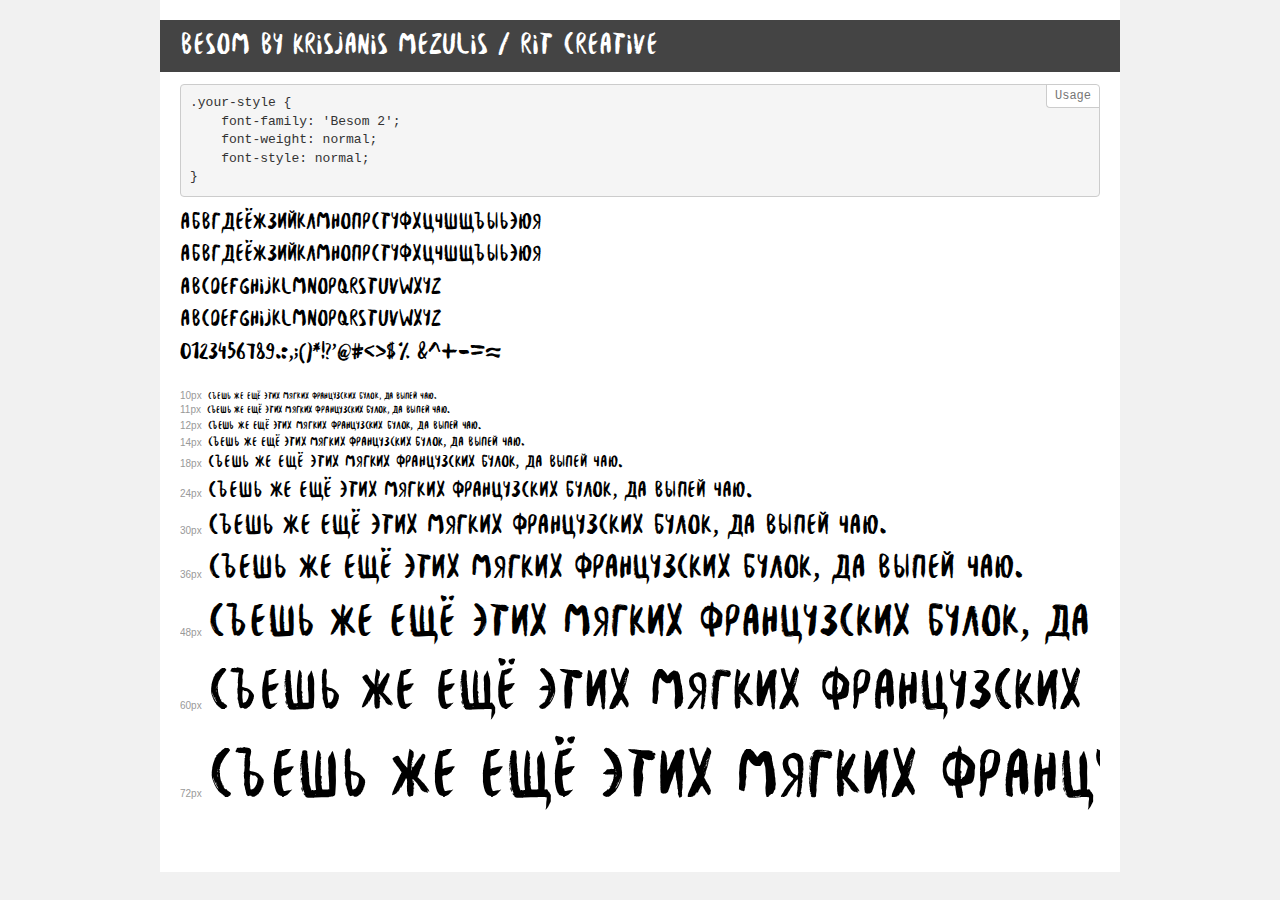
<file: fons/Besom/demo.html>
<!DOCTYPE html>
<html>
<head>
	<meta charset="utf-8">
	<meta http-equiv="X-UA-Compatible" content="IE=edge">
	<meta name="viewport" content="width=device-width, initial-scale=1">
	<meta name="robots" content="noindex, noarchive">
	<title>Transfonter demo</title>
	<link href="stylesheet.css" rel="stylesheet">
	<style>
		/*
		http://meyerweb.com/eric/tools/css/reset/
		v2.0 | 20110126
		License: none (public domain)
		*/
		html, body, div, span, applet, object, iframe,
		h1, h2, h3, h4, h5, h6, p, blockquote, pre,
		a, abbr, acronym, address, big, cite, code,
		del, dfn, em, img, ins, kbd, q, s, samp,
		small, strike, strong, sub, sup, tt, var,
		b, u, i, center,
		dl, dt, dd, ol, ul, li,
		fieldset, form, label, legend,
		table, caption, tbody, tfoot, thead, tr, th, td,
		article, aside, canvas, details, embed,
		figure, figcaption, footer, header, hgroup,
		menu, nav, output, ruby, section, summary,
		time, mark, audio, video {
			margin: 0;
			padding: 0;
			border: 0;
			font-size: 100%;
			font: inherit;
			vertical-align: baseline;
		}
		/* HTML5 display-role reset for older browsers */
		article, aside, details, figcaption, figure,
		footer, header, hgroup, menu, nav, section {
			display: block;
		}
		body {
			line-height: 1;
		}
		ol, ul {
			list-style: none;
		}
		blockquote, q {
			quotes: none;
		}
		blockquote:before, blockquote:after,
		q:before, q:after {
			content: '';
			content: none;
		}
		table {
			border-collapse: collapse;
			border-spacing: 0;
		}
		/* common styles */
		body {
			background: #f1f1f1;
			color: #000;
		}
		.page {
			background: #fff;
			width: 920px;
			margin: 0 auto;
			padding: 20px 20px 0 20px;
			overflow: hidden;
		}
		.font-container {
			overflow-x: auto;
			overflow-y: hidden;
			margin-bottom: 40px;
			line-height: 1.3;
			white-space: nowrap;
			padding-bottom: 5px;
		}
		h1 {
			position: relative;
			background: #444;
			font-size: 32px;
			color: #fff;
			padding: 10px 20px;
			margin: 0 -20px 12px -20px;
		}
		.letters {
			font-size: 25px;
			margin-bottom: 20px;
		}
		.s10:before {
			content: '10px';
		}
		.s11:before {
			content: '11px';
		}
		.s12:before {
			content: '12px';
		}
		.s14:before {
			content: '14px';
		}
		.s18:before {
			content: '18px';
		}
		.s24:before {
			content: '24px';
		}
		.s30:before {
			content: '30px';
		}
		.s36:before {
			content: '36px';
		}
		.s48:before {
			content: '48px';
		}
		.s60:before {
			content: '60px';
		}
		.s72:before {
			content: '72px';
		}
		.s10:before, .s11:before, .s12:before, .s14:before,
		.s18:before, .s24:before, .s30:before, .s36:before,
		.s48:before, .s60:before, .s72:before {
			font-family: Arial, sans-serif;
			font-size: 10px;
			font-weight: normal;
			font-style: normal;
			color: #999;
			padding-right: 6px;
		}
		pre {
			display: block;
			position: relative;
			padding: 9px;
			margin: 0 0 10px;
			font-family: Monaco, Menlo, Consolas, "Courier New", monospace !important;
			font-size: 13px;
			line-height: 1.428571429;
			color: #333;
			font-weight: normal !important;
			font-style: normal !important;
			background-color: #f5f5f5;
			border: 1px solid #ccc;
			overflow-x: auto;
			border-radius: 4px;
		}
		pre:after {
			display: block;
			position: absolute;
			right: 0;
			top: 0;
			content: 'Usage';
			line-height: 1;
			padding: 5px 8px;
			font-size: 12px;
			color: #767676;
			background-color: #fff;
			border: 1px solid #ccc;
			border-right: none;
			border-top: none;
			border-radius: 0 4px 0 4px;
			z-index: 10;
		}
		/* responsive */
		@media (max-width: 959px) {
			.page {
				width: auto;
				margin: 0;
			}
		}
	</style>
</head>
<body>
<div class="page">
	<div class="demo" style="font-family: 'Besom 2'; font-weight: normal; font-style: normal;">
		<h1>Besom by Krisjanis Mezulis / RIT CREATIVE</h1>
		<pre>.your-style {
    font-family: 'Besom 2';
    font-weight: normal;
    font-style: normal;
}</pre>
		<div class="font-container">
			<p class="letters">
				абвгдеёжзийклмнопрстуфхцчшщъыьэюя <br />
				АБВГДЕЁЖЗИЙКЛМНОПРСТУФХЦЧШЩЪЫЬЭЮЯ <br />
				abcdefghijklmnopqrstuvwxyz <br />
				ABCDEFGHIJKLMNOPQRSTUVWXYZ <br />				0123456789.:,;()*!?'@#<>$%&^+-=~
			</p>
			<p class="s10" style="font-size: 10px;">Съешь же ещё этих мягких французских булок, да выпей чаю.</p>
			<p class="s11" style="font-size: 11px;">Съешь же ещё этих мягких французских булок, да выпей чаю.</p>
			<p class="s12" style="font-size: 12px;">Съешь же ещё этих мягких французских булок, да выпей чаю.</p>
			<p class="s14" style="font-size: 14px;">Съешь же ещё этих мягких французских булок, да выпей чаю.</p>
			<p class="s18" style="font-size: 18px;">Съешь же ещё этих мягких французских булок, да выпей чаю.</p>
			<p class="s24" style="font-size: 24px;">Съешь же ещё этих мягких французских булок, да выпей чаю.</p>
			<p class="s30" style="font-size: 30px;">Съешь же ещё этих мягких французских булок, да выпей чаю.</p>
			<p class="s36" style="font-size: 36px;">Съешь же ещё этих мягких французских булок, да выпей чаю.</p>
			<p class="s48" style="font-size: 48px;">Съешь же ещё этих мягких французских булок, да выпей чаю.</p>
			<p class="s60" style="font-size: 60px;">Съешь же ещё этих мягких французских булок, да выпей чаю.</p>
			<p class="s72" style="font-size: 72px;">Съешь же ещё этих мягких французских булок, да выпей чаю.</p>
		</div>
	</div>
</div>
</body>
</html>
</file>
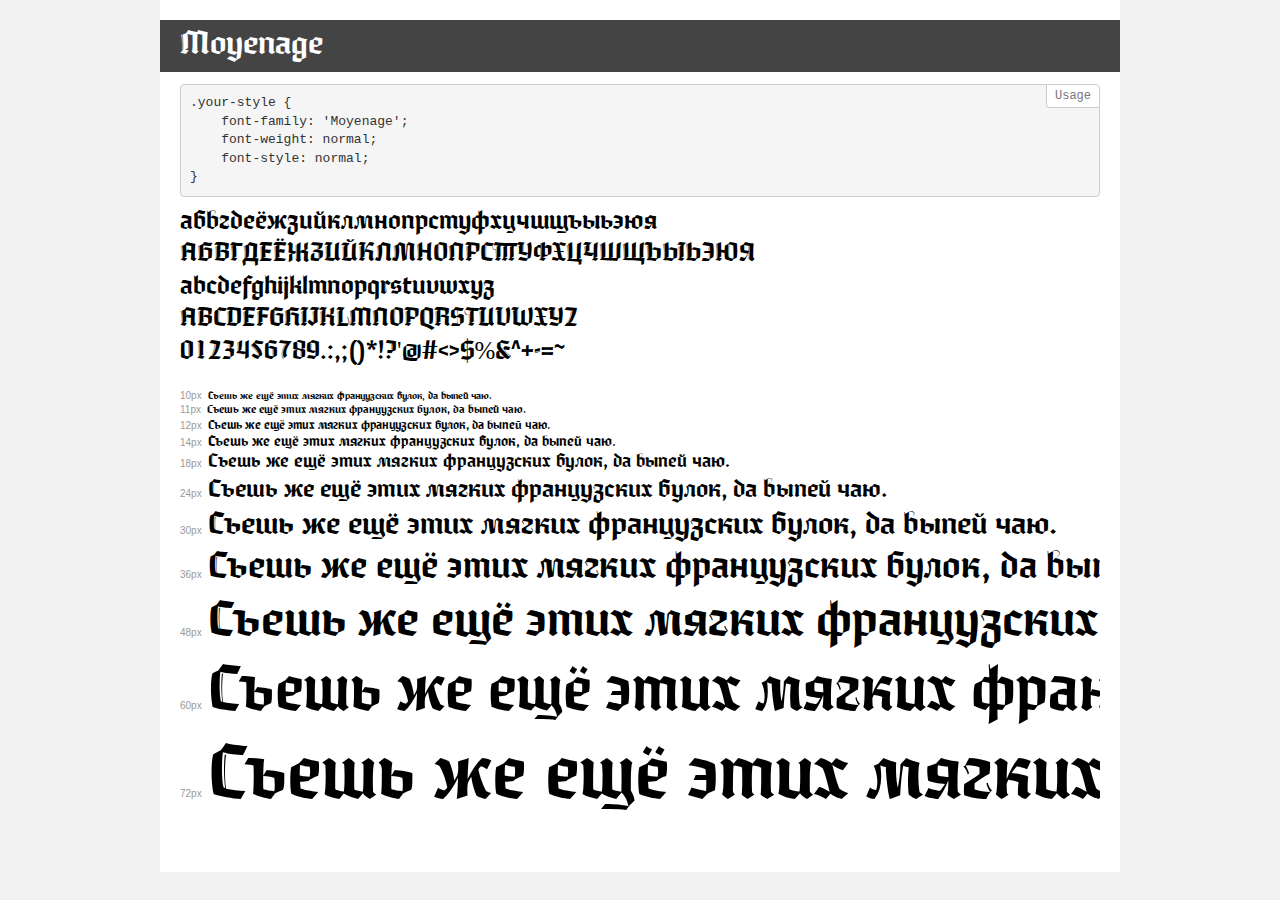
<file: fons/Moyenage/demo.html>
<!DOCTYPE html>
<html>
<head>
	<meta charset="utf-8">
	<meta http-equiv="X-UA-Compatible" content="IE=edge">
	<meta name="viewport" content="width=device-width, initial-scale=1">
	<meta name="robots" content="noindex, noarchive">
	<title>Transfonter demo</title>
	<link href="stylesheet.css" rel="stylesheet">
	<style>
		/*
		http://meyerweb.com/eric/tools/css/reset/
		v2.0 | 20110126
		License: none (public domain)
		*/
		html, body, div, span, applet, object, iframe,
		h1, h2, h3, h4, h5, h6, p, blockquote, pre,
		a, abbr, acronym, address, big, cite, code,
		del, dfn, em, img, ins, kbd, q, s, samp,
		small, strike, strong, sub, sup, tt, var,
		b, u, i, center,
		dl, dt, dd, ol, ul, li,
		fieldset, form, label, legend,
		table, caption, tbody, tfoot, thead, tr, th, td,
		article, aside, canvas, details, embed,
		figure, figcaption, footer, header, hgroup,
		menu, nav, output, ruby, section, summary,
		time, mark, audio, video {
			margin: 0;
			padding: 0;
			border: 0;
			font-size: 100%;
			font: inherit;
			vertical-align: baseline;
		}
		/* HTML5 display-role reset for older browsers */
		article, aside, details, figcaption, figure,
		footer, header, hgroup, menu, nav, section {
			display: block;
		}
		body {
			line-height: 1;
		}
		ol, ul {
			list-style: none;
		}
		blockquote, q {
			quotes: none;
		}
		blockquote:before, blockquote:after,
		q:before, q:after {
			content: '';
			content: none;
		}
		table {
			border-collapse: collapse;
			border-spacing: 0;
		}
		/* common styles */
		body {
			background: #f1f1f1;
			color: #000;
		}
		.page {
			background: #fff;
			width: 920px;
			margin: 0 auto;
			padding: 20px 20px 0 20px;
			overflow: hidden;
		}
		.font-container {
			overflow-x: auto;
			overflow-y: hidden;
			margin-bottom: 40px;
			line-height: 1.3;
			white-space: nowrap;
			padding-bottom: 5px;
		}
		h1 {
			position: relative;
			background: #444;
			font-size: 32px;
			color: #fff;
			padding: 10px 20px;
			margin: 0 -20px 12px -20px;
		}
		.letters {
			font-size: 25px;
			margin-bottom: 20px;
		}
		.s10:before {
			content: '10px';
		}
		.s11:before {
			content: '11px';
		}
		.s12:before {
			content: '12px';
		}
		.s14:before {
			content: '14px';
		}
		.s18:before {
			content: '18px';
		}
		.s24:before {
			content: '24px';
		}
		.s30:before {
			content: '30px';
		}
		.s36:before {
			content: '36px';
		}
		.s48:before {
			content: '48px';
		}
		.s60:before {
			content: '60px';
		}
		.s72:before {
			content: '72px';
		}
		.s10:before, .s11:before, .s12:before, .s14:before,
		.s18:before, .s24:before, .s30:before, .s36:before,
		.s48:before, .s60:before, .s72:before {
			font-family: Arial, sans-serif;
			font-size: 10px;
			font-weight: normal;
			font-style: normal;
			color: #999;
			padding-right: 6px;
		}
		pre {
			display: block;
			position: relative;
			padding: 9px;
			margin: 0 0 10px;
			font-family: Monaco, Menlo, Consolas, "Courier New", monospace !important;
			font-size: 13px;
			line-height: 1.428571429;
			color: #333;
			font-weight: normal !important;
			font-style: normal !important;
			background-color: #f5f5f5;
			border: 1px solid #ccc;
			overflow-x: auto;
			border-radius: 4px;
		}
		pre:after {
			display: block;
			position: absolute;
			right: 0;
			top: 0;
			content: 'Usage';
			line-height: 1;
			padding: 5px 8px;
			font-size: 12px;
			color: #767676;
			background-color: #fff;
			border: 1px solid #ccc;
			border-right: none;
			border-top: none;
			border-radius: 0 4px 0 4px;
			z-index: 10;
		}
		/* responsive */
		@media (max-width: 959px) {
			.page {
				width: auto;
				margin: 0;
			}
		}
	</style>
</head>
<body>
<div class="page">
	<div class="demo" style="font-family: 'Moyenage'; font-weight: normal; font-style: normal;">
		<h1>Moyenage</h1>
		<pre>.your-style {
    font-family: 'Moyenage';
    font-weight: normal;
    font-style: normal;
}</pre>
		<div class="font-container">
			<p class="letters">
				абвгдеёжзийклмнопрстуфхцчшщъыьэюя <br />
				АБВГДЕЁЖЗИЙКЛМНОПРСТУФХЦЧШЩЪЫЬЭЮЯ <br />
				abcdefghijklmnopqrstuvwxyz <br />
				ABCDEFGHIJKLMNOPQRSTUVWXYZ <br />				0123456789.:,;()*!?'@#<>$%&^+-=~
			</p>
			<p class="s10" style="font-size: 10px;">Съешь же ещё этих мягких французских булок, да выпей чаю.</p>
			<p class="s11" style="font-size: 11px;">Съешь же ещё этих мягких французских булок, да выпей чаю.</p>
			<p class="s12" style="font-size: 12px;">Съешь же ещё этих мягких французских булок, да выпей чаю.</p>
			<p class="s14" style="font-size: 14px;">Съешь же ещё этих мягких французских булок, да выпей чаю.</p>
			<p class="s18" style="font-size: 18px;">Съешь же ещё этих мягких французских булок, да выпей чаю.</p>
			<p class="s24" style="font-size: 24px;">Съешь же ещё этих мягких французских булок, да выпей чаю.</p>
			<p class="s30" style="font-size: 30px;">Съешь же ещё этих мягких французских булок, да выпей чаю.</p>
			<p class="s36" style="font-size: 36px;">Съешь же ещё этих мягких французских булок, да выпей чаю.</p>
			<p class="s48" style="font-size: 48px;">Съешь же ещё этих мягких французских булок, да выпей чаю.</p>
			<p class="s60" style="font-size: 60px;">Съешь же ещё этих мягких французских булок, да выпей чаю.</p>
			<p class="s72" style="font-size: 72px;">Съешь же ещё этих мягких французских булок, да выпей чаю.</p>
		</div>
	</div>
</div>
</body>
</html>
</file>
<file: fons/Besom/stylesheet.css>
/* This stylesheet generated by Transfonter (https://transfonter.org) on July 28, 2017 5:04 PM */

@font-face {
	font-family: 'Besom 2';
	src: url('Besom.eot');
	src: local('Besom by Krisjanis Mezulis / RIT CREATIVE'), local('Besom'),
		url('Besom.eot?#iefix') format('embedded-opentype'),
		url('Besom.woff') format('woff'),
		url('Besom.ttf') format('truetype');
	font-weight: normal;
	font-style: normal;
}
</file>
<file: fons/Moyenage/stylesheet.css>
/* This stylesheet generated by Transfonter (https://transfonter.org) on August 6, 2017 10:18 PM */

@font-face {
	font-family: 'Moyenage';
	src: url('Moyenage.eot');
	src: local('Moyenage'),
		url('Moyenage.eot?#iefix') format('embedded-opentype'),
		url('Moyenage.woff') format('woff'),
		url('Moyenage.ttf') format('truetype');
	font-weight: normal;
	font-style: normal;
}
</file>
